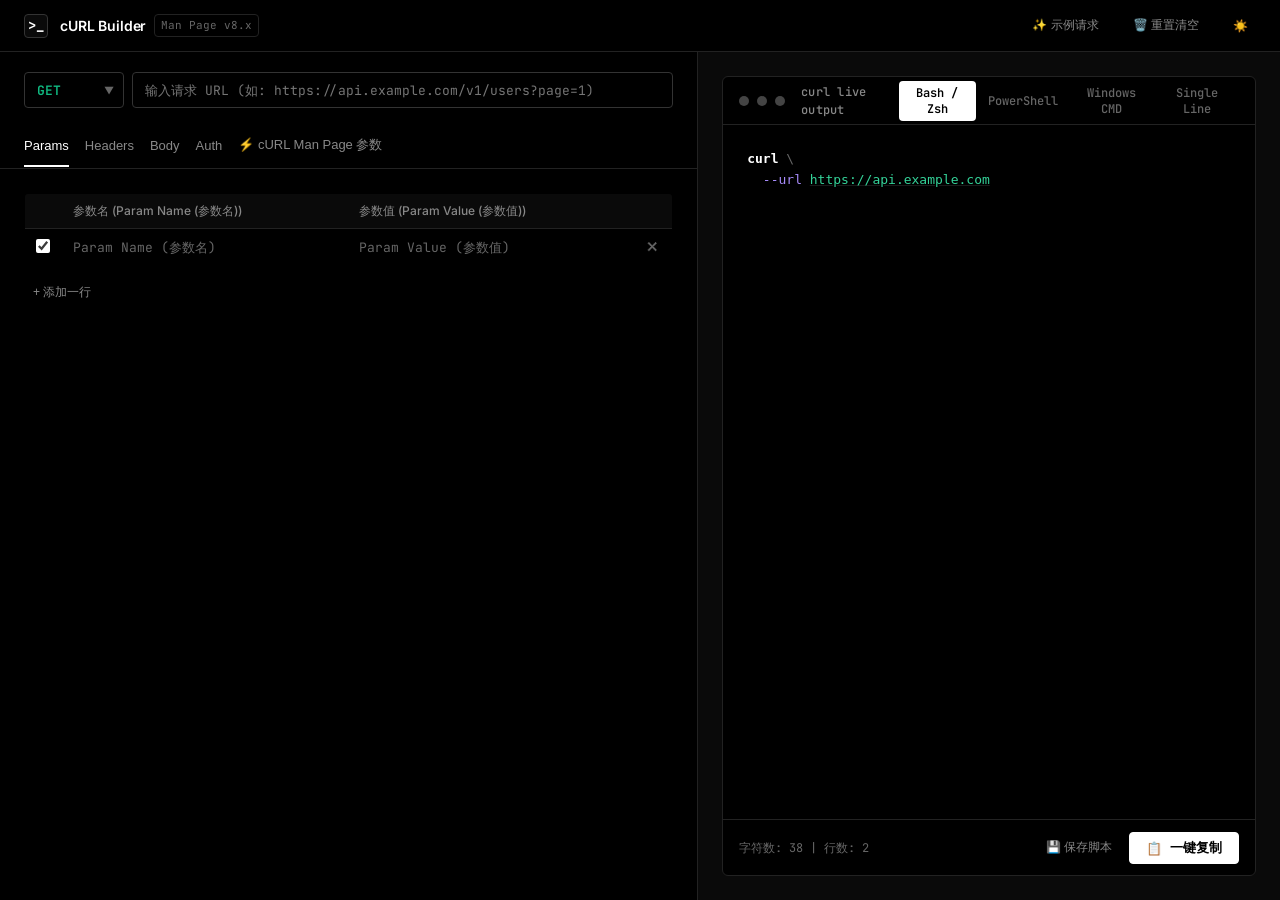
<file: index.html>
<!DOCTYPE html>
<html lang="zh-CN">
<head>
  <meta charset="UTF-8">
  <meta name="viewport" content="width=device-width, initial-scale=1.0">
  <title>cURL 命令生成器 (cURL Builder) - 基于 cURL Man Page 规范的现代化开发者工具</title>
  <meta name="description" content="纯前端、开箱即用的 cURL 命令可视化生成器。支持 HTTP 请求参数、Headers、JSON/Form-Data/UrlEncoded Body、多种认证方式及 280+ cURL Man Page 高级参数速查，实时生成 Bash、PowerShell、Windows CMD 跨平台命令。">
  <link rel="stylesheet" href="css/style.css">
  <link rel="icon" href="data:image/svg+xml,<svg xmlns=%22http://www.w3.org/2000/svg%22 viewBox=%220 0 100 100%22><text y=%22.9em%22 font-size=%2290%22>⚡</text></svg>">
</head>
<body>
  <div class="app-root">
    <!-- Top Global Header -->
    <header class="app-header">
      <div class="header-brand">
        <div class="brand-icon">&gt;_</div>
        <div class="brand-title-group">
          <h1 class="brand-title">cURL Builder</h1>
          <span class="brand-badge">Man Page v8.x</span>
        </div>
      </div>

      <div class="header-actions">
        <button type="button" class="btn btn-sm btn-ghost" id="load-sample-btn" title="加载典型 API 示例">
          <span>✨ 示例请求</span>
        </button>
        <button type="button" class="btn btn-sm btn-ghost" id="reset-btn" title="清空所有配置项">
          <span>🗑️ 重置清空</span>
        </button>
        <button type="button" class="btn btn-sm btn-icon btn-ghost" id="theme-toggle-btn" title="切换暗色/明亮模式">
          ☀️
        </button>
      </div>
    </header>

    <!-- Main Workspace -->
    <main class="app-workspace">
      <!-- Left Panel: Request Configuration & Man Page Flags -->
      <section class="builder-panel" aria-label="请求参数配置区">
        <!-- Top Bar: Method Selector & URL Bar -->
        <div class="builder-top-bar">
          <div class="request-bar-group">
            <div class="method-select-wrap">
              <select id="method-select" class="method-select" aria-label="HTTP Method">
                <option value="GET">GET</option>
                <option value="POST">POST</option>
                <option value="PUT">PUT</option>
                <option value="DELETE">DELETE</option>
                <option value="PATCH">PATCH</option>
                <option value="HEAD">HEAD</option>
                <option value="OPTIONS">OPTIONS</option>
              </select>
              <span class="method-select-arrow">▼</span>
            </div>

            <div class="url-input-wrap">
              <input type="text" id="url-input" class="url-input" placeholder="输入请求 URL (如: https://api.example.com/v1/users?page=1)" spellcheck="false">
              <button type="button" id="url-clear-btn" class="url-clear-btn" title="清空 URL">✕</button>
            </div>
          </div>
        </div>

        <!-- Navigation Tabs -->
        <nav class="builder-nav-tabs" aria-label="配置分类选项卡">
          <button type="button" class="tab-btn active" data-tab="params">
            <span>Params</span>
            <span class="tab-count-badge" id="badge-params-count"></span>
          </button>
          <button type="button" class="tab-btn" data-tab="headers">
            <span>Headers</span>
            <span class="tab-count-badge" id="badge-headers-count"></span>
          </button>
          <button type="button" class="tab-btn" data-tab="body">
            <span>Body</span>
            <span class="tab-count-badge" id="badge-body-type"></span>
          </button>
          <button type="button" class="tab-btn" data-tab="auth">
            <span>Auth</span>
            <span class="tab-count-badge" id="badge-auth-type"></span>
          </button>
          <button type="button" class="tab-btn" data-tab="flags">
            <span>⚡ cURL Man Page 参数</span>
            <span class="tab-count-badge" id="badge-flags-count"></span>
          </button>
        </nav>

        <!-- Tab Content Panes -->
        <div class="builder-tab-content">
          <!-- Params Tab -->
          <div id="tab-pane-params" class="builder-tab-pane">
            <div id="params-table-container"></div>
          </div>

          <!-- Headers Tab -->
          <div id="tab-pane-headers" class="builder-tab-pane" style="display: none;">
            <div id="headers-table-container"></div>
          </div>

          <!-- Body Tab -->
          <div id="tab-pane-body" class="builder-tab-pane" style="display: none;">
            <div id="body-editor-container"></div>
          </div>

          <!-- Auth Tab -->
          <div id="tab-pane-auth" class="builder-tab-pane" style="display: none;">
            <div id="auth-panel-container"></div>
          </div>

          <!-- Flags Tab -->
          <div id="tab-pane-flags" class="builder-tab-pane" style="display: none;">
            <div id="flags-explorer-container"></div>
          </div>
        </div>
      </section>

      <!-- Right Panel: Live Terminal Output -->
      <section class="terminal-panel" aria-label="实时 cURL 命令输出区">
        <div id="terminal-container" style="height: 100%;"></div>
      </section>
    </main>
  </div>

  <!-- Scripts -->
  <script src="js/core/curl-flags-data.js"></script>
  <script src="js/core/shell-escaper.js"></script>
  <script src="js/core/curl-generator.js"></script>
  <script src="js/core/state-store.js"></script>
  <script src="js/ui/theme-controller.js"></script>
  <script src="js/ui/key-value-table.js"></script>
  <script src="js/ui/body-editor.js"></script>
  <script src="js/ui/auth-panel.js"></script>
  <script src="js/ui/flags-explorer.js"></script>
  <script src="js/ui/terminal-output.js"></script>
  <script src="js/app.js"></script>
</body>
</html>
</file>
<file: css/style.css>
/* ==========================================================================
   cURL Builder Main Stylesheet Aggregator
   ========================================================================== */

@import url('https://fonts.googleapis.com/css2?family=Inter:wght@400;500;600;700&family=JetBrains+Mono:wght@400;500;600;700&display=swap');

@import './variables.css';
@import './layout.css';
@import './components.css';
@import './terminal.css';
</file>
